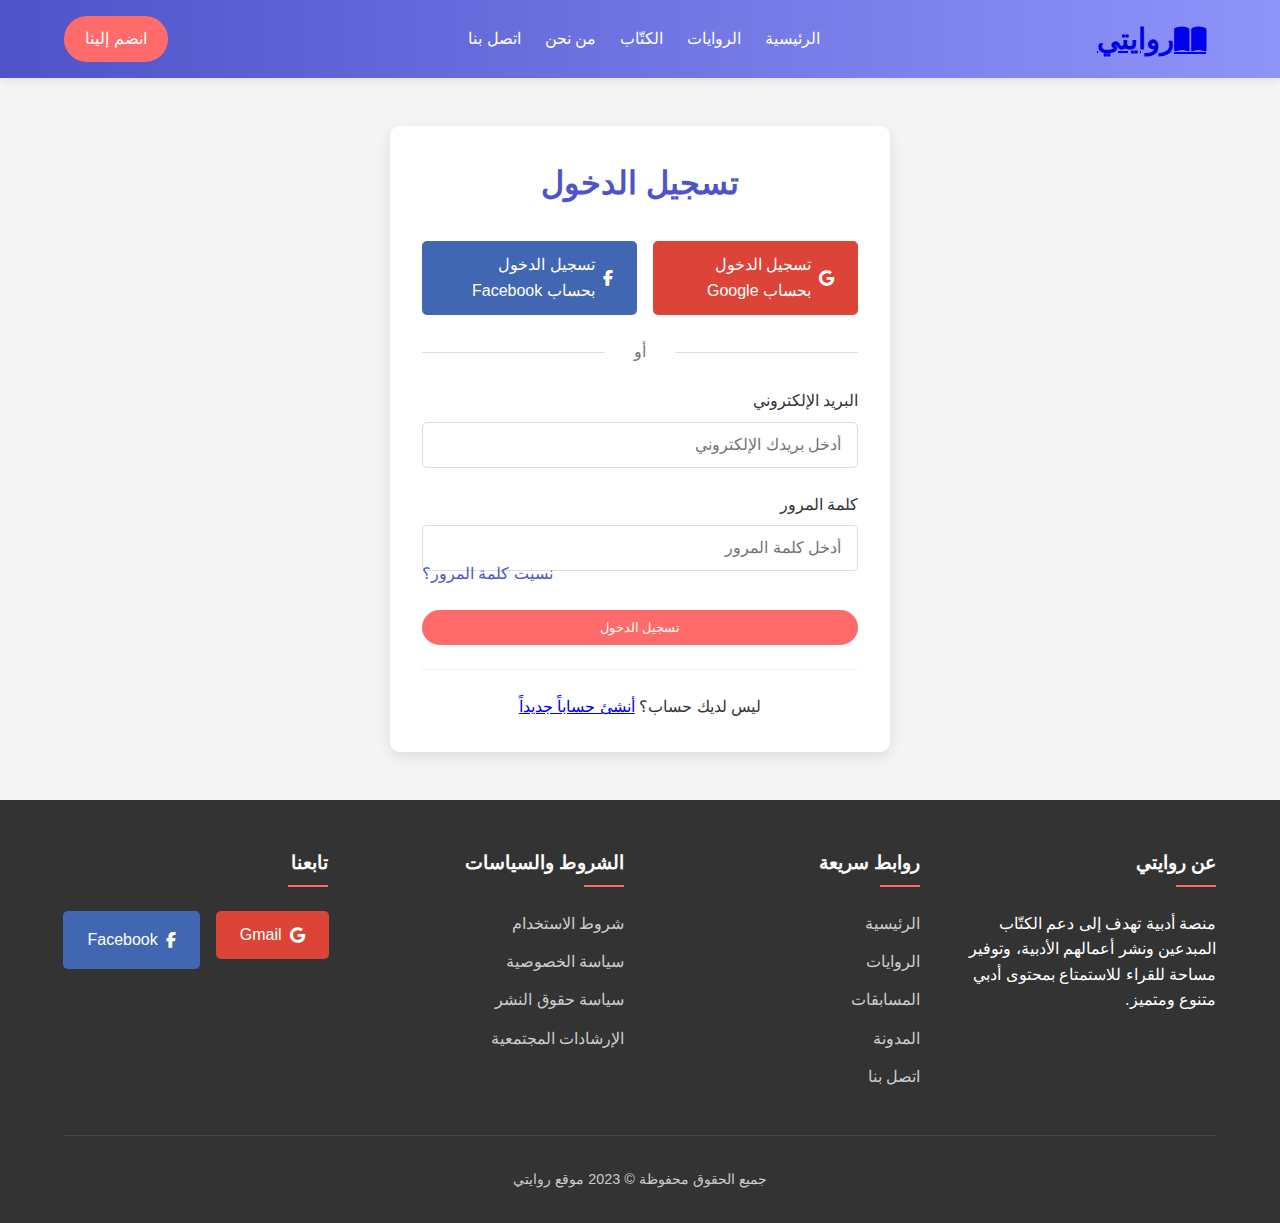
<file: login.html>
<!DOCTYPE html>
<html lang="ar" dir="rtl">
<head>
    <meta charset="UTF-8">
    <meta name="viewport" content="width=device-width, initial-scale=1.0">
    <title>تسجيل الدخول - روايتي</title>
    <link rel="stylesheet" href="https://cdnjs.cloudflare.com/ajax/libs/font-awesome/6.4.0/css/all.min.css">
    <link rel="stylesheet" href="css/main.css">
    <link rel="stylesheet" href="css/auth.css">
    <link rel="stylesheet" href="css/responsive.css">
    <style>
        .login-container {
            max-width: 500px;
            margin: 3rem auto;
            padding: 2rem;
            background: white;
            border-radius: 10px;
            box-shadow: 0 5px 15px rgba(0, 0, 0, 0.1);
        }
        
        .login-title {
            text-align: center;
            margin-bottom: 2rem;
            color: var(--primary-color);
        }
        
        .forgot-password {
            display: block;
            text-align: left;
            margin-top: -10px;
            margin-bottom: 1.5rem;
            color: var(--primary-color);
            text-decoration: none;
        }
        
        .register-link {
            text-align: center;
            margin-top: 1.5rem;
            padding-top: 1.5rem;
            border-top: 1px solid #eee;
        }
    </style>
</head>
<body>
    <!-- الشريط العلوي -->
    <header>
        <div class="container">
            <nav>
                <a href="index.html" class="logo">
                    <i class="fas fa-book-open"></i>
                    روايتي
                </a>
                <ul class="nav-links">
                    <li><a href="index.html">الرئيسية</a></li>
                    <li><a href="#">الروايات</a></li>
                    <li><a href="#">الكتّاب</a></li>
                    <li><a href="#">من نحن</a></li>
                    <li><a href="#">اتصل بنا</a></li>
                </ul>
                <div class="auth-buttons">
                    <a href="register.html" class="btn btn-primary">انضم إلينا</a>
                </div>
            </nav>
        </div>
    </header>

    <!-- محتوى صفحة التسجيل -->
    <div class="container">
        <div class="login-container">
            <h1 class="login-title">تسجيل الدخول</h1>
            
            <div class="social-auth">
                <a href="#" class="social-btn google-btn">
                    <i class="fab fa-google"></i>
                    تسجيل الدخول بحساب Google
                </a>
                <a href="#" class="social-btn facebook-btn">
                    <i class="fab fa-facebook-f"></i>
                    تسجيل الدخول بحساب Facebook
                </a>
            </div>
            
            <div class="divider">أو</div>
            
            <form id="loginForm">
                <div class="form-group">
                    <label for="loginEmail">البريد الإلكتروني</label>
                    <input type="email" id="loginEmail" class="form-control" placeholder="أدخل بريدك الإلكتروني" required>
                </div>
                
                <div class="form-group">
                    <label for="loginPassword">كلمة المرور</label>
                    <input type="password" id="loginPassword" class="form-control" placeholder="أدخل كلمة المرور" required>
                    <a href="#" class="forgot-password">نسيت كلمة المرور؟</a>
                </div>
                
                <button type="submit" class="btn btn-primary" style="width: 100%;">تسجيل الدخول</button>
            </form>
            
            <div class="register-link">
                <p>ليس لديك حساب؟ <a href="register.html">أنشئ حساباً جديداً</a></p>
            </div>
        </div>
    </div>

    <!-- التذييل -->
    <footer>
        <div class="container">
            <div class="footer-content">
                <div class="footer-column">
                    <h3>عن روايتي</h3>
                    <p>منصة أدبية تهدف إلى دعم الكتّاب المبدعين ونشر أعمالهم الأدبية، وتوفير مساحة للقراء للاستمتاع بمحتوى أدبي متنوع ومتميز.</p>
                </div>
                <div class="footer-column">
                    <h3>روابط سريعة</h3>
                    <ul class="footer-links">
                        <li><a href="index.html">الرئيسية</a></li>
                        <li><a href="#">الروايات</a></li>
                        <li><a href="#">المسابقات</a></li>
                        <li><a href="#">المدونة</a></li>
                        <li><a href="#">اتصل بنا</a></li>
                    </ul>
                </div>
                <div class="footer-column">
                    <h3>الشروط والسياسات</h3>
                    <ul class="footer-links">
                        <li><a href="#">شروط الاستخدام</a></li>
                        <li><a href="#">سياسة الخصوصية</a></li>
                        <li><a href="#">سياسة حقوق النشر</a></li>
                        <li><a href="#">الإرشادات المجتمعية</a></li>
                    </ul>
                </div>
                <div class="footer-column">
                    <h3>تابعنا</h3>
                    <div class="social-auth">
                        <a href="#" class="social-btn google-btn" style="margin-bottom: 10px;">
                            <i class="fab fa-google"></i>
                            Gmail
                        </a>
                        <a href="#" class="social-btn facebook-btn">
                            <i class="fab fa-facebook-f"></i>
                            Facebook
                        </a>
                    </div>
                </div>
            </div>
            <div class="copyright">
                <p>جميع الحقوق محفوظة &copy; 2023 موقع روايتي</p>
            </div>
        </div>
    </footer>

    <script>
        // كود تسجيل الدخول
        document.addEventListener('DOMContentLoaded', function() {
            const loginForm = document.getElementById('loginForm');
            
            if (loginForm) {
                loginForm.addEventListener('submit', function(e) {
                    e.preventDefault();
                    
                    const email = document.getElementById('loginEmail').value;
                    const password = document.getElementById('loginPassword').value;
                    
                    // هنا سيتم إرسال بيانات الدخول إلى الخادم
                    console.log('محاولة تسجيل الدخول:', { email, password });
                    
                    // رسالة نجاح (مؤقتة)
                    alert('تم تسجيل الدخول بنجاح! سيتم توجيهك إلى الصفحة الرئيسية.');
                    
                    // توجيه المستخدم إلى الصفحة الرئيسية
                    window.location.href = 'index.html';
                });
            }
            
            // محاكاة تسجيل الدخول عبر وسائل التواصل الاجتماعي
            document.querySelectorAll('.social-btn').forEach(btn => {
                btn.addEventListener('click', function(e) {
                    e.preventDefault();
                    const platform = this.classList.contains('google-btn') ? 'Google' : 'Facebook';
                    alert(`سيتم توجيهك إلى صفحة تسجيل الدخول عبر ${platform}`);
                });
            });
            
            // نسيان كلمة المرور
            const forgotPassword = document.querySelector('.forgot-password');
            if (forgotPassword) {
                forgotPassword.addEventListener('click', function(e) {
                    e.preventDefault();
                    const email = prompt('أدخل بريدك الإلكتروني لإعادة تعيين كلمة المرور:');
                    if (email) {
                        alert(`تم إرسال رابط إعادة تعيين كلمة المرور إلى ${email}`);
                    }
                });
            }
        });
    </script>
</body>
                  </html>
</file>
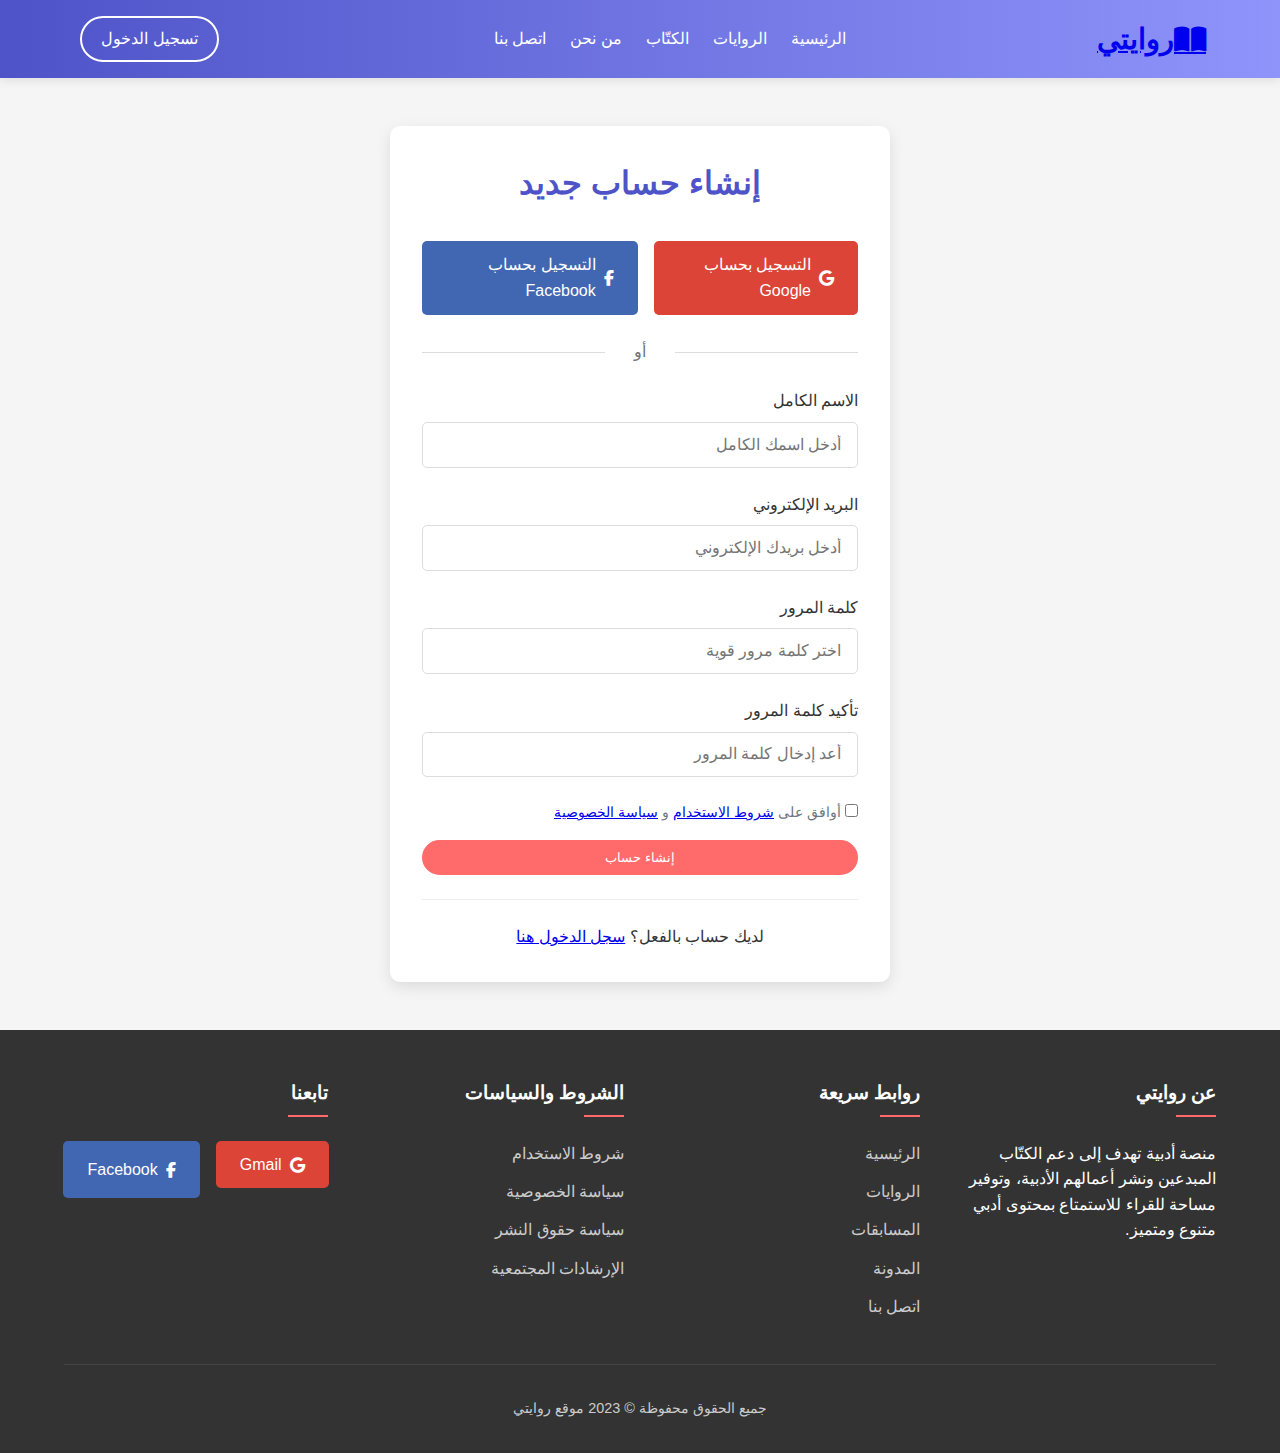
<file: register.html>
<!DOCTYPE html>
<html lang="ar" dir="rtl">
<head>
    <meta charset="UTF-8">
    <meta name="viewport" content="width=device-width, initial-scale=1.0">
    <title>إنشاء حساب - روايتي</title>
    <link rel="stylesheet" href="https://cdnjs.cloudflare.com/ajax/libs/font-awesome/6.4.0/css/all.min.css">
    <link rel="stylesheet" href="css/main.css">
    <link rel="stylesheet" href="css/auth.css">
    <link rel="stylesheet" href="css/responsive.css">
    <style>
        .register-container {
            max-width: 500px;
            margin: 3rem auto;
            padding: 2rem;
            background: white;
            border-radius: 10px;
            box-shadow: 0 5px 15px rgba(0, 0, 0, 0.1);
        }
        
        .register-title {
            text-align: center;
            margin-bottom: 2rem;
            color: var(--primary-color);
        }
        
        .login-link {
            text-align: center;
            margin-top: 1.5rem;
            padding-top: 1.5rem;
            border-top: 1px solid #eee;
        }
        
        .terms {
            font-size: 0.9rem;
            color: var(--gray-color);
            margin-top: 1rem;
        }
    </style>
</head>
<body>
    <!-- الشريط العلوي -->
    <header>
        <div class="container">
            <nav>
                <a href="index.html" class="logo">
                    <i class="fas fa-book-open"></i>
                    روايتي
                </a>
                <ul class="nav-links">
                    <li><a href="index.html">الرئيسية</a></li>
                    <li><a href="#">الروايات</a></li>
                    <li><a href="#">الكتّاب</a></li>
                    <li><a href="#">من نحن</a></li>
                    <li><a href="#">اتصل بنا</a></li>
                </ul>
                <div class="auth-buttons">
                    <a href="login.html" class="btn btn-outline">تسجيل الدخول</a>
                </div>
            </nav>
        </div>
    </header>

    <!-- محتوى صفحة التسجيل -->
    <div class="container">
        <div class="register-container">
            <h1 class="register-title">إنشاء حساب جديد</h1>
            
            <div class="social-auth">
                <a href="#" class="social-btn google-btn">
                    <i class="fab fa-google"></i>
                    التسجيل بحساب Google
                </a>
                <a href="#" class="social-btn facebook-btn">
                    <i class="fab fa-facebook-f"></i>
                    التسجيل بحساب Facebook
                </a>
            </div>
            
            <div class="divider">أو</div>
            
            <form id="registerForm">
                <div class="form-group">
                    <label for="name">الاسم الكامل</label>
                    <input type="text" id="name" class="form-control" placeholder="أدخل اسمك الكامل" required>
                </div>
                
                <div class="form-group">
                    <label for="email">البريد الإلكتروني</label>
                    <input type="email" id="email" class="form-control" placeholder="أدخل بريدك الإلكتروني" required>
                </div>
                
                <div class="form-group">
                    <label for="password">كلمة المرور</label>
                    <input type="password" id="password" class="form-control" placeholder="اختر كلمة مرور قوية" required>
                </div>
                
                <div class="form-group">
                    <label for="confirmPassword">تأكيد كلمة المرور</label>
                    <input type="password" id="confirmPassword" class="form-control" placeholder="أعد إدخال كلمة المرور" required>
                </div>
                
                <div class="terms">
                    <label>
                        <input type="checkbox" required>
                        أوافق على <a href="#">شروط الاستخدام</a> و <a href="#">سياسة الخصوصية</a>
                    </label>
                </div>
                
                <button type="submit" class="btn btn-primary" style="width: 100%; margin-top: 1rem;">إنشاء حساب</button>
            </form>
            
            <div class="login-link">
                <p>لديك حساب بالفعل؟ <a href="login.html">سجل الدخول هنا</a></p>
            </div>
        </div>
    </div>

    <!-- التذييل -->
    <footer>
        <div class="container">
            <div class="footer-content">
                <div class="footer-column">
                    <h3>عن روايتي</h3>
                    <p>منصة أدبية تهدف إلى دعم الكتّاب المبدعين ونشر أعمالهم الأدبية، وتوفير مساحة للقراء للاستمتاع بمحتوى أدبي متنوع ومتميز.</p>
                </div>
                <div class="footer-column">
                    <h3>روابط سريعة</h3>
                    <ul class="footer-links">
                        <li><a href="index.html">الرئيسية</a></li>
                        <li><a href="#">الروايات</a></li>
                        <li><a href="#">المسابقات</a></li>
                        <li><a href="#">المدونة</a></li>
                        <li><a href="#">اتصل بنا</a></li>
                    </ul>
                </div>
                <div class="footer-column">
                    <h3>الشروط والسياسات</h3>
                    <ul class="footer-links">
                        <li><a href="#">شروط الاستخدام</a></li>
                        <li><a href="#">سياسة الخصوصية</a></li>
                        <li><a href="#">سياسة حقوق النشر</a></li>
                        <li><a href="#">الإرشادات المجتمعية</a></li>
                    </ul>
                </div>
                <div class="footer-column">
                    <h3>تابعنا</h3>
                    <div class="social-auth">
                        <a href="#" class="social-btn google-btn" style="margin-bottom: 10px;">
                            <i class="fab fa-google"></i>
                            Gmail
                        </a>
                        <a href="#" class="social-btn facebook-btn">
                            <i class="fab fa-facebook-f"></i>
                            Facebook
                        </a>
                    </div>
                </div>
            </div>
            <div class="copyright">
                <p>جميع الحقوق محفوظة &copy; 2023 موقع روايتي</p>
            </div>
        </div>
    </footer>

    <script>
        // كود إنشاء الحساب
        document.addEventListener('DOMContentLoaded', function() {
            const registerForm = document.getElementById('registerForm');
            
            if (registerForm) {
                registerForm.addEventListener('submit', function(e) {
                    e.preventDefault();
                    
                    const name = document.getElementById('name').value;
                    const email = document.getElementById('email').value;
                    const password = document.getElementById('password').value;
                    const confirmPassword = document.getElementById('confirmPassword').value;
                    
                    // التحقق من تطابق كلمتي المرور
                    if (password !== confirmPassword) {
                        alert('كلمتا المرور غير متطابقتين!');
                        return;
                    }
                    
                    // هنا سيتم إرسال بيانات التسجيل إلى الخادم
                    console.log('محاولة إنشاء حساب:', { name, email, password });
                    
                    // رسالة نجاح (مؤقتة)
                    alert('تم إنشاء حسابك بنجاح! سيتم توجيهك إلى الصفحة الرئيسية.');
                    
                    // توجيه المستخدم إلى الصفحة الرئيسية
                    window.location.href = 'index.html';
                });
            }
            
            // محاكاة التسجيل عبر وسائل التواصل الاجتماعي
            document.querySelectorAll('.social-btn').forEach(btn => {
                btn.addEventListener('click', function(e) {
                    e.preventDefault();
                    const platform = this.classList.contains('google-btn') ? 'Google' : 'Facebook';
                    alert(`سيتم توجيهك إلى صفحة التسجيل عبر ${platform}`);
                });
            });
        });
    </script>
</body>
  </html>
</file>
<file: css/main.css>
:root {
    --primary-color: #4e54c8;
    --secondary-color: #8f94fb;
    --accent-color: #ff6b6b;
    --dark-color: #333;
    --light-color: #f8f9fa;
    --gray-color: #6c757d;
}

* {
    margin: 0;
    padding: 0;
    box-sizing: border-box;
    font-family: 'Segoe UI', Tahoma, Geneva, Verdana, sans-serif;
}

body {
    background-color: #f5f5f5;
    color: var(--dark-color);
    line-height: 1.6;
}

.container {
    width: 90%;
    max-width: 1200px;
    margin: 0 auto;
}

/* التصميم للشريط العلوي */
header {
    background: linear-gradient(to right, var(--primary-color), var(--secondary-color));
    color: white;
    padding: 1rem 0;
    box-shadow: 0 2px 10px rgba(0, 0, 0, 0.1);
}

nav {
    display: flex;
    justify-content: space-between;
    align-items: center;
}

.logo {
    font-size: 1.8rem;
    font-weight: bold;
    display: flex;
    align-items: center;
}

.logo i {
    margin-right: 10px;
}

.nav-links {
    display: flex;
    list-style: none;
}

.nav-links li {
    margin-left: 1.5rem;
}

.nav-links a {
    color: white;
    text-decoration: none;
    font-weight: 500;
    transition: all 0.3s ease;
}

.nav-links a:hover {
    color: var(--accent-color);
}

.auth-buttons {
    display: flex;
    align-items: center;
}

.btn {
    padding: 0.5rem 1.2rem;
    border-radius: 30px;
    text-decoration: none;
    font-weight: 500;
    transition: all 0.3s ease;
    display: inline-block;
    cursor: pointer;
}

.btn-outline {
    border: 2px solid white;
    color: white;
    margin-left: 1rem;
}

.btn-outline:hover {
    background: white;
    color: var(--primary-color);
}

.btn-primary {
    background: var(--accent-color);
    color: white;
    border: 2px solid var(--accent-color);
}

.btn-primary:hover {
    background: transparent;
    color: var(--accent-color);
}

/* التصميم للشريط الرئيسي */
.hero {
    background: linear-gradient(rgba(78, 84, 200, 0.8), rgba(143, 148, 251, 0.8)), url('../images/backgrounds/hero-bg.jpg');
    background-size: cover;
    background-position: center;
    color: white;
    padding: 4rem 0;
    text-align: center;
}

.hero h1 {
    font-size: 3rem;
    margin-bottom: 1rem;
}

.hero p {
    font-size: 1.2rem;
    max-width: 700px;
    margin: 0 auto 2rem;
}

/* تصميم قسم الروايات */
.section-title {
    text-align: center;
    margin: 3rem 0 2rem;
    color: var(--primary-color);
    position: relative;
}

.section-title::after {
    content: '';
    display: block;
    width: 80px;
    height: 4px;
    background: var(--accent-color);
    margin: 0.5rem auto;
    border-radius: 2px;
}

.stories-grid {
    display: grid;
    grid-template-columns: repeat(auto-fill, minmax(300px, 1fr));
    gap: 2rem;
    margin-bottom: 3rem;
}

.story-card {
    background: white;
    border-radius: 10px;
    overflow: hidden;
    box-shadow: 0 5px 15px rgba(0, 0, 0, 0.1);
    transition: transform 0.3s ease;
}

.story-card:hover {
    transform: translateY(-10px);
}

.story-img {
    height: 200px;
    background-size: cover;
    background-position: center;
}

.story-content {
    padding: 1.5rem;
}

.story-title {
    font-size: 1.3rem;
    margin-bottom: 0.5rem;
    color: var(--dark-color);
}

.story-author {
    color: var(--gray-color);
    font-size: 0.9rem;
    margin-bottom: 1rem;
    display: flex;
    align-items: center;
}

.story-author img {
    width: 30px;
    height: 30px;
    border-radius: 50%;
    margin-left: 10px;
}

.story-excerpt {
    margin-bottom: 1.5rem;
    color: var(--gray-color);
}

.story-stats {
    display: flex;
    justify-content: space-between;
    border-top: 1px solid #eee;
    padding-top: 1rem;
}

.stat {
    display: flex;
    align-items: center;
    color: var(--gray-color);
}

.stat i {
    margin-left: 5px;
    color: var(--accent-color);
}

/* تصميم التذييل */
footer {
    background: var(--dark-color);
    color: white;
    padding: 3rem 0 2rem;
    margin-top: 3rem;
}

.footer-content {
    display: grid;
    grid-template-columns: repeat(auto-fit, minmax(250px, 1fr));
    gap: 2rem;
}

.footer-column h3 {
    font-size: 1.2rem;
    margin-bottom: 1.5rem;
    position: relative;
    padding-bottom: 0.5rem;
}

.footer-column h3::after {
    content: '';
    position: absolute;
    bottom: 0;
    right: 0;
    width: 40px;
    height: 2px;
    background: var(--accent-color);
}

.footer-links {
    list-style: none;
}

.footer-links li {
    margin-bottom: 0.8rem;
}

.footer-links a {
    color: #ccc;
    text-decoration: none;
    transition: color 0.3s ease;
}

.footer-links a:hover {
    color: var(--accent-color);
}

.copyright {
    text-align: center;
    margin-top: 2rem;
    padding-top: 2rem;
    border-top: 1px solid #444;
    color: #ccc;
    font-size: 0.9rem;
  }
</file>
<file: css/auth.css>
/* تصميم قسم التسجيل */
.auth-section {
    background: white;
    padding: 3rem;
    border-radius: 10px;
    box-shadow: 0 5px 15px rgba(0, 0, 0, 0.1);
    max-width: 500px;
    margin: 3rem auto;
}

.auth-section h2 {
    text-align: center;
    margin-bottom: 2rem;
    color: var(--primary-color);
}

.social-auth {
    display: flex;
    justify-content: center;
    gap: 1rem;
    margin-bottom: 1.5rem;
}

.social-btn {
    display: flex;
    align-items: center;
    justify-content: center;
    padding: 0.7rem 1.5rem;
    border-radius: 5px;
    color: white;
    text-decoration: none;
    font-weight: 500;
}

.google-btn {
    background: #DB4437;
}

.facebook-btn {
    background: #4267B2;
}

.social-btn i {
    margin-left: 8px;
}

.divider {
    text-align: center;
    position: relative;
    margin: 1.5rem 0;
    color: var(--gray-color);
}

.divider::before {
    content: '';
    position: absolute;
    top: 50%;
    right: 0;
    width: 42%;
    height: 1px;
    background: #ddd;
}

.divider::after {
    content: '';
    position: absolute;
    top: 50%;
    left: 0;
    width: 42%;
    height: 1px;
    background: #ddd;
}

.form-group {
    margin-bottom: 1.5rem;
}

.form-group label {
    display: block;
    margin-bottom: 0.5rem;
    font-weight: 500;
}

.form-control {
    width: 100%;
    padding: 0.8rem 1rem;
    border: 1px solid #ddd;
    border-radius: 5px;
    font-size: 1rem;
}
</file>
<file: css/responsive.css>
/* تصميم متجاوب */
@media (max-width: 768px) {
    .nav-links {
        display: none;
    }
    
    .hero h1 {
        font-size: 2.2rem;
    }
    
    .hero p {
        font-size: 1rem;
    }
    
    .stories-grid {
        grid-template-columns: 1fr;
    }
    
    .social-auth {
        flex-direction: column;
    }
    
    .auth-section {
        padding: 2rem;
    }
}

@media (max-width: 480px) {
    .logo {
        font-size: 1.5rem;
    }
    
    .auth-buttons {
        flex-direction: column;
        gap: 0.5rem;
    }
    
    .btn-outline, .btn-primary {
        margin-left: 0;
        text-align: center;
    }
    
    .hero {
        padding: 2rem 0;
    }
    
    .hero h1 {
        font-size: 1.8rem;
    }
}
</file>
